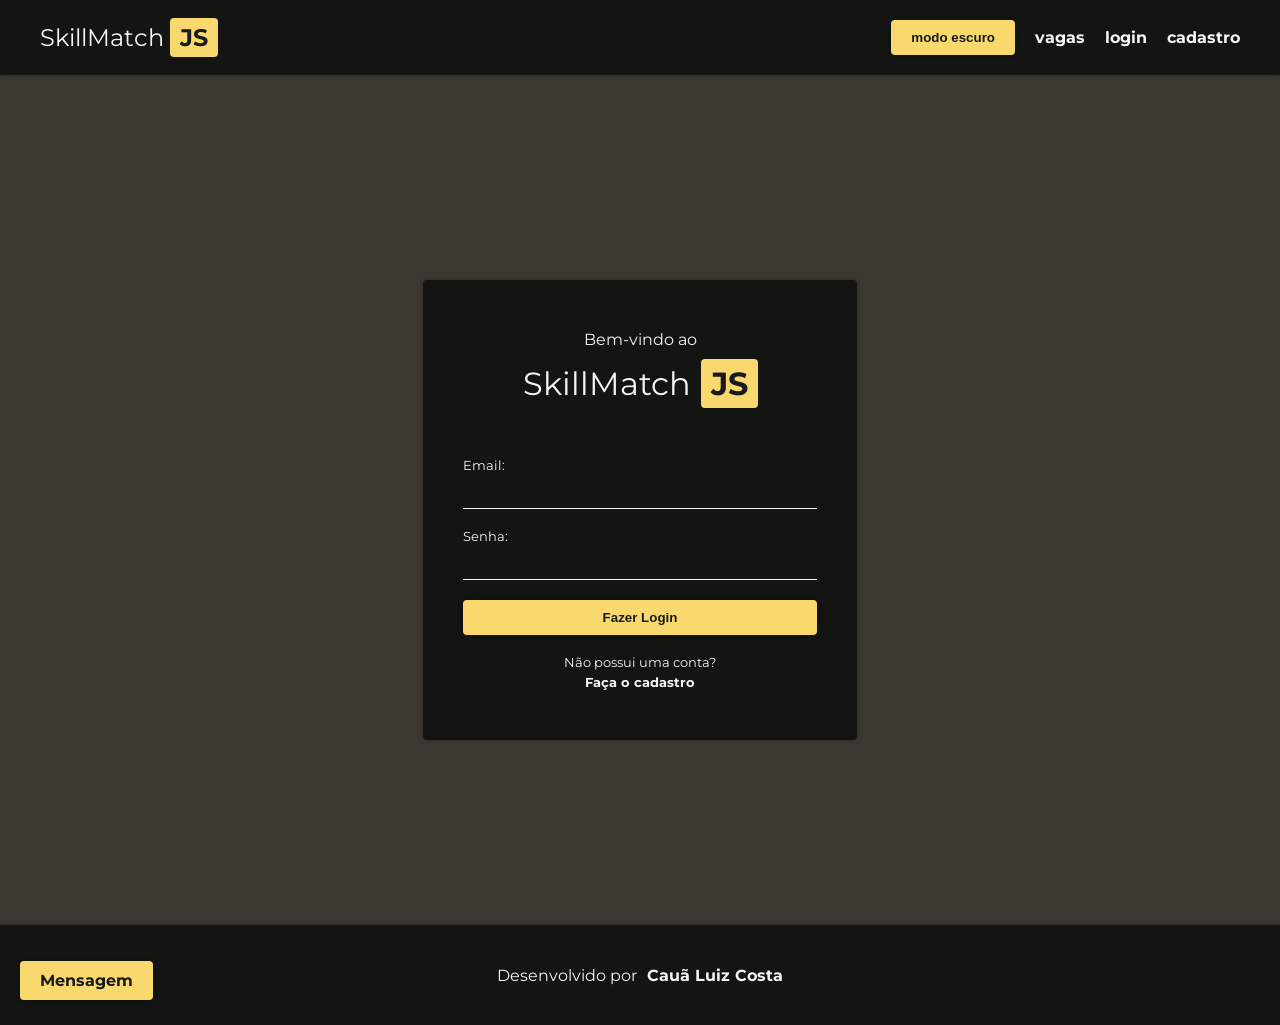
<file: index.html>
<!DOCTYPE html>
<html lang="en">
<head>
    <meta charset="UTF-8">
    <meta name="description" content="Uma página de redirecionamento para o login do SkillMatch JS">
    <meta name="viewport" content="width=device-width, initial-scale=1.0">
    <title>Redirecionando...</title>
    <link rel="stylesheet" href="./estilo/style.css">
    <script>
        window.location.href = "./ui/paginaLogin/paginaLogin.html"
    </script>
</head>
<body>
</body>
</html>
</file>
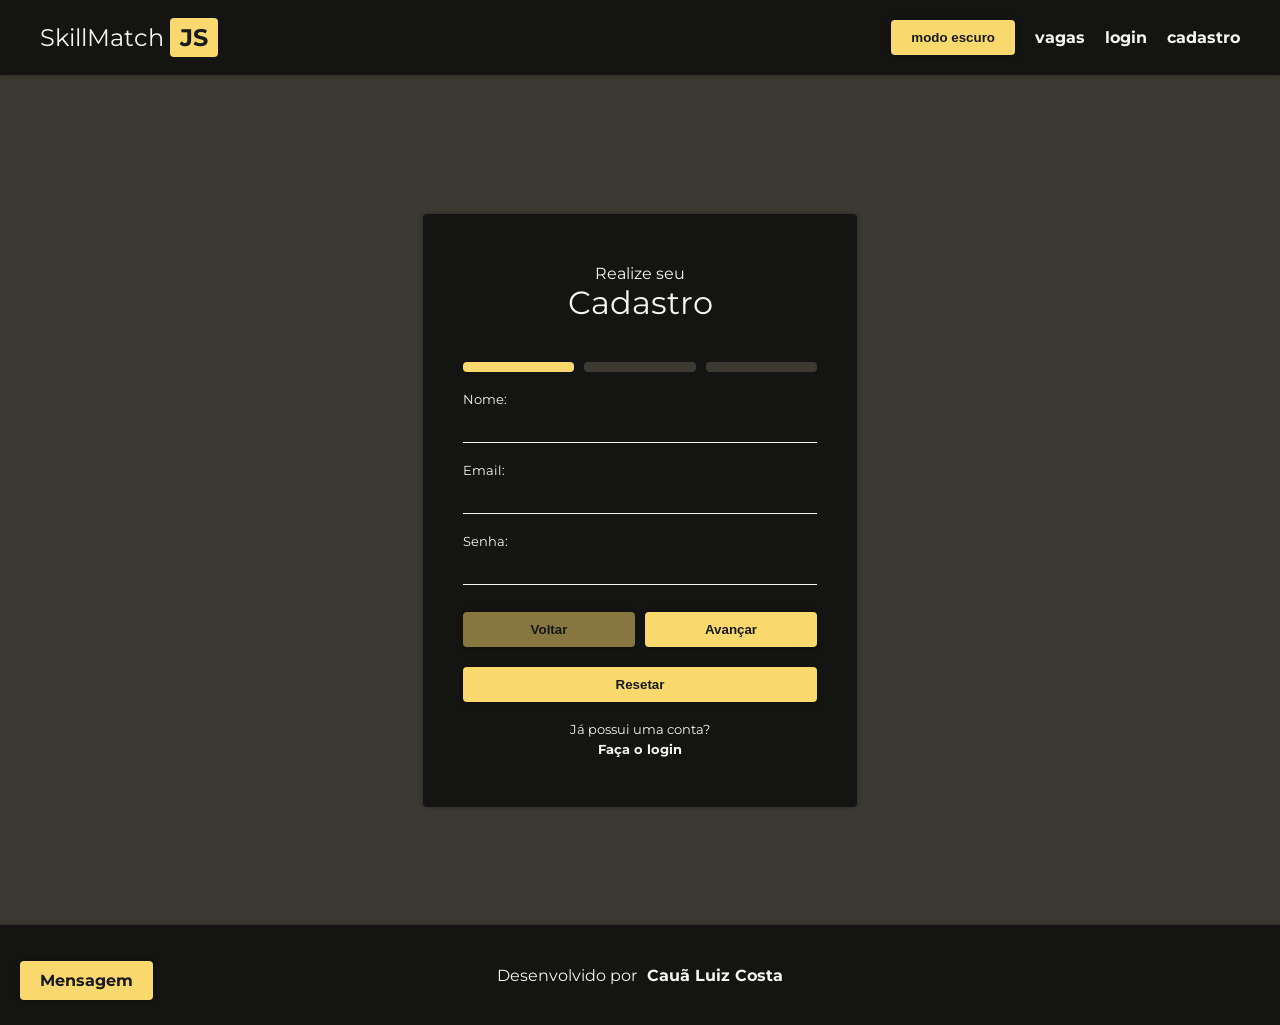
<file: paginas/paginaCadastro/paginaCadastro.html>
<!DOCTYPE html>
<html lang="pt-br">
<head>
    <meta charset="UTF-8">
    <meta name="description" content="Crie sua própria conta no SkillMatch para visualizar vagas, analisar sua compatibilidade e gerenciar seu perfil profissional..">
    <meta name="viewport" content="width=device-width, initial-scale=1.0">
    <title>SkillMatch <span>JS</span></title>
    <link rel="stylesheet" href="paginaCadastro.css">
    <link rel="stylesheet" href="./../../estilo/style.css">
    <link rel="shortcut icon" href="./../../img/icones/favicon.ico" type="image/x-icon">

</head>
<body>
    <header>
        <h1>SkillMatch <span>JS</span></h1>
        <nav id="nav-header">
            <button id="btn-trocar-modo" class="btn-destaque">Modo claro</button>
            <a href="./../paginaVagas/paginaVagas.html">vagas</a>
            <a href="./../paginaLogin/paginaLogin.html">login</a>
            <a href="./../paginaCadastro/paginaCadastro.html">cadastro</a>
            
        </nav>
    </header>
    <main>
        <form action="#" class="card" id="form">
            <div id="titulo-form">
                <p>Realize seu</p>
                <h2>Cadastro</h2>
            </div>
            <div id="barra-progresso-cadastro">
                <div class="etapa etapa-atual" id="etapa-1"></div>
                <div class="etapa" id="etapa-2"></div>
                <div class="etapa" id="etapa-3"></div>
            </div>
            <div id="etapas-cadastro">
                <section class="etapa-cadastro" id="dados-iniciais-cadastro">
                    <div class="campo-form">
                        <label for="nome">Nome:</label>
                        <input type="text" name="nome" id="nome">
                    </div>
                    <div class="campo-form">
                        <label for="email">Email:</label>
                        <input type="email" name="email" id="email">
                    </div>
                    <div class="campo-form">
                        <label for="senha">Senha:</label>
                        <input type="password" name="senha" id="senha">
                    </div>
                </section>
                <section class="etapa-cadastro" id="dados-profissionais">
                    <div class="campo-form">
                        <label for="area">Área:</label>
                        <select name="area" id="area">
                            <option value="nenhum"></option>
                            <option value="Front-end">Front-end</option>
                        </select>
                    </div>
                    <div class="campo-form">
                        <label for="experiencia">Experiência:</label>
                        <input type="number" min="0" name="experiencia" id="experiencia">
                    </div>
                </section>
                <section class="etapa-cadastro">
                    <p>Habilidades</p>
                    <section id="habilidades-cadastro">

                    </section>
                    
                </section>
            </div>
            <div id="btns-voltar-avancar">
                <button type="button" class="btn-destaque btn-inativo" id="btn-voltar">Voltar</button>
                <button type="button" class="btn-destaque" id="btn-avancar">Avançar</button>
            </div>
            <button style="display: none;" type="submit" class="btn-destaque" id="btn-cadastro">Fazer Cadastro</button>
            <button type="reset" class="btn-destaque" id="btn-resetar">Resetar</button>
            <div class="mensagem-fim-form">
                <p >Já possui uma conta?</p>
                <a href="./../paginaLogin/paginaLogin.html">Faça o login</a>
            </div>
        </form>
    </main>
    <footer>
        <p>Desenvolvido por</p>
        <a href="https://cauacosta18.github.io/Portfolio/" target="_blank">Cauã Luiz Costa</a>
    </footer>
    <div id="alerta" aria-live="polite">Mensagem</div>
    <script type="module" src="paginaCadastro.js"></script>
</body>
</html>
</file>
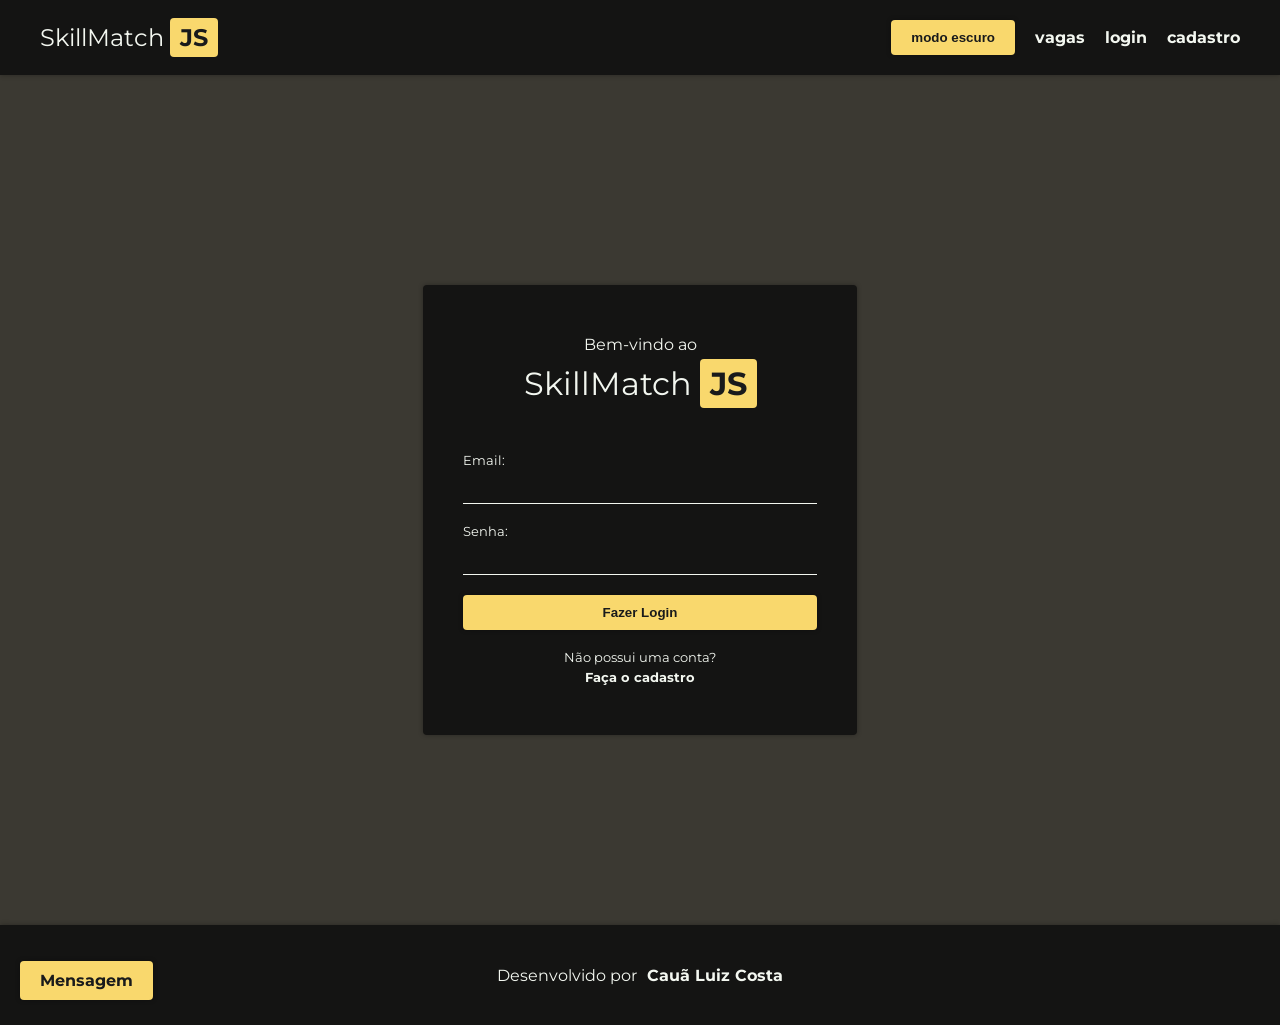
<file: paginas/paginaLogin/paginaLogin.html>
<!DOCTYPE html>
<html lang="pt-br">
<head>
    <meta charset="UTF-8">
    <meta name="description" content="Acesse sua conta no SkillMatch para visualizar vagas, analisar sua compatibilidade e gerenciar seu perfil profissional.">
    <meta name="viewport" content="width=device-width, initial-scale=1.0">
    <title>SkillMatch <span>JS</span></title>
    <link rel="stylesheet" href="paginaLogin.css">
    <link rel="stylesheet" href="./../../estilo/style.css">
    <link rel="shortcut icon" href="./../../img/icones/favicon.ico" type="image/x-icon">

</head>
<body>
    <header>
        <h1>SkillMatch <span>JS</span></h1>
        <nav id="nav-header">
            <button id="btn-trocar-modo" class="btn-destaque">Modo claro</button>
            <a href="./../paginaVagas/paginaVagas.html">vagas</a>
            <a href="./../paginaLogin/paginaLogin.html">login</a>
            <a href="./../paginaCadastro/paginaCadastro.html">cadastro</a>
            
        </nav>
    </header>
    <main>
        <form action="#" class="card" id="form">
            <div id="titulo-form">
                <p>Bem-vindo ao</p>
                <h2>SkillMatch <span>JS</span></h2>
            </div>
            <div class="campo-form">
                <label for="email">Email:</label>
                <input type="email" name="email" id="email">
            </div>
            <div class="campo-form">
                <label for="senha">Senha:</label>
                <input type="password" name="senha" id="senha">
            </div>
            <button type="submit" class="btn-destaque" id="btn-login">Fazer Login</button>
            <div class="mensagem-fim-form">
                <p >Não possui uma conta?</p>
                <a href="./../paginaCadastro/paginaCadastro.html">Faça o cadastro</a>
            </div>
        </form>
    </main>
    <footer>
        <p>Desenvolvido por</p>
        <a href="https://cauacosta18.github.io/Portfolio/" target="_blank">Cauã Luiz Costa</a>
    </footer>
    <div id="alerta" aria-live="polite">Mensagem</div>
    <script type="module" src="paginaLogin.js"></script>
</body>
</html>
</file>
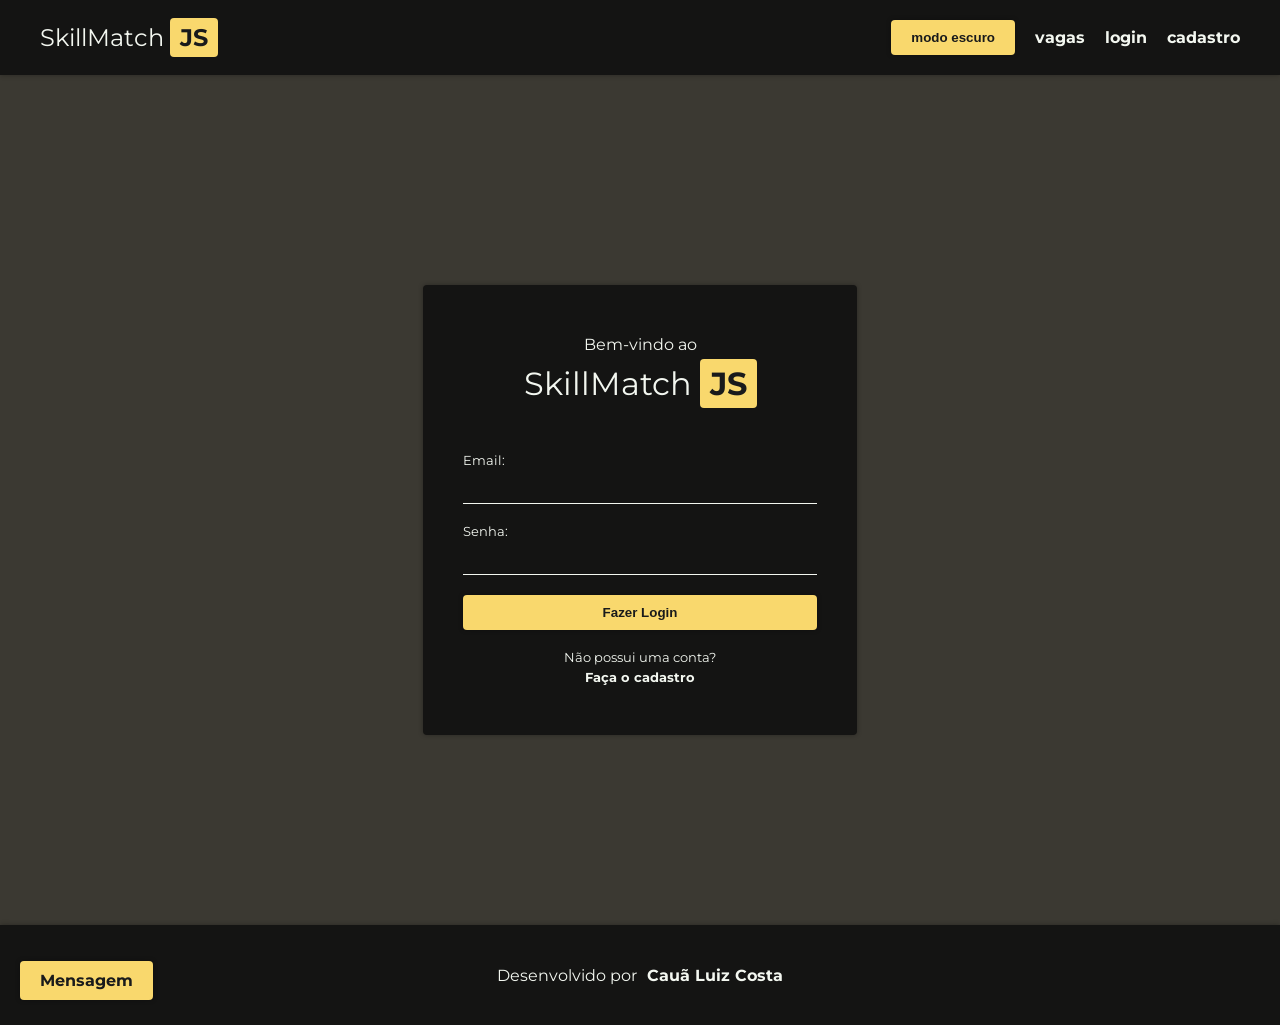
<file: paginas/paginaPerfil/paginaPerfil.html>
<!DOCTYPE html>
<html lang="pt-br">
<head>
    <meta charset="UTF-8">
    <meta name="description" content="Gerencie seu perfil profissional no SkillMatch, atualize suas habilidades e acompanhe sua compatibilidade com as vagas.">
    <meta name="viewport" content="width=device-width, initial-scale=1.0">
    <title>SkillMatch JS</title>
    <link rel="stylesheet" href="paginaPerfil.css">
    <link rel="stylesheet" href="./../../estilo/style.css">
    <link rel="shortcut icon" href="./../../img/icones/favicon.ico" type="image/x-icon">
</head>
<body>
    <header>
        <h1>SkillMatch <span>JS</span></h1>
        <nav id="nav-header">
            <button id="btn-trocar-modo" class="btn-destaque">Modo claro</button>
            <a href="./../paginaVagas/paginaVagas.html">vagas</a>
            <a href="./../paginaLogin/paginaLogin.html">login</a>
            <a href="./../paginaCadastro/paginaCadastro.html">cadastro</a>
            <a href="./../paginaPerfil/paginaPerfil.html">perfil</a>
        </nav>
    </header>
    <main>
        <section class="card" id="perfil">
            <div id="titulo-perfil">
                <h2 id="nome-usuario">Nome do Usuário</h2>
                <p id="email-usuario">email@email.com</p>
            </div>
            <div class="container-duplo">
                <div>
                    <h3>Area:</h3>
                    <p id="area-usuario">Area</p>
                </div>
                <div>
                    <h3>Experiência:</h3>
                    <p id="experiencia-usuario">Experiência</p>
                </div>
            </div>
            <div id="habilidades-perfil">
                <h3>Habilidades</h3>
                <section id="habilidades-usuario" class="conjunto conjunto-ativado">
                    <div>Habilidade</div>
                    <div>Habilidade</div>
                    <div>Habilidade</div>
                    <div>Habilidade</div>
                </section>
            </div>
            <button class="btn-destaque" id="btn-sair">Sair</button>
        </section>
    </main>
    <footer>
        <p>Desenvolvido por</p>
        <a href="https://cauacosta18.github.io/Portfolio/" target="_blank">Cauã Luiz Costa</a>
    </footer>
    <script type="module" src="paginaPerfil.js"></script>
</body>
</html>
</file>
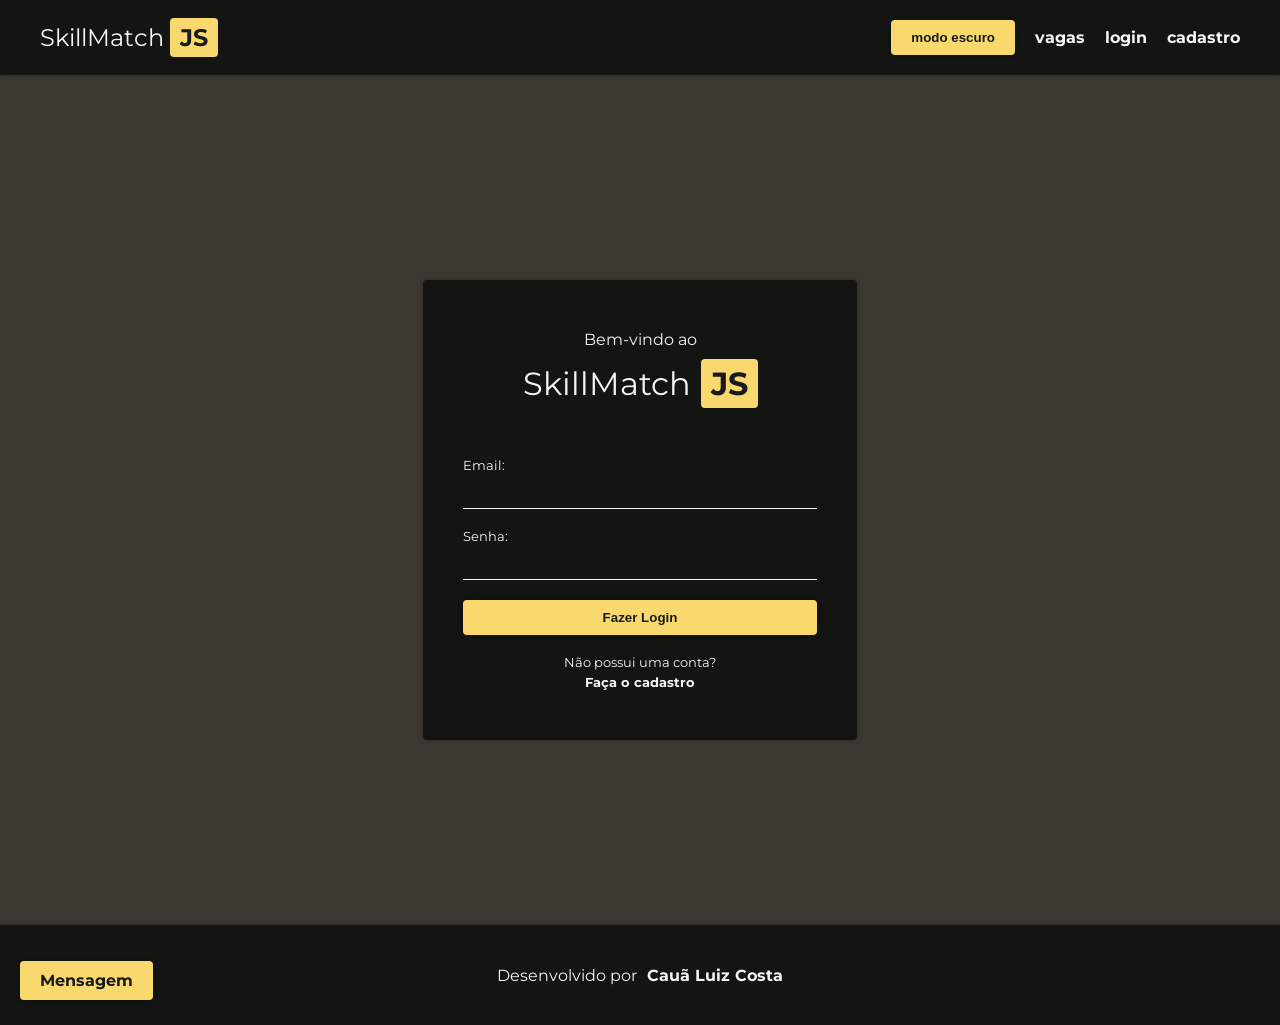
<file: ui/paginaLogin/paginaLogin.html>
<!DOCTYPE html>
<html lang="pt-br">
<head>
    <meta charset="UTF-8">
    <meta name="description" content="Acesse sua conta no SkillMatch para visualizar vagas, analisar sua compatibilidade e gerenciar seu perfil profissional.">
    <meta name="viewport" content="width=device-width, initial-scale=1.0">
    <title>SkillMatch JS</title>
    <link rel="stylesheet" href="paginaLogin.css">
    <link rel="stylesheet" href="./../../estilo/style.css">
    <link rel="shortcut icon" href="./../../img/icones/favicon.ico" type="image/x-icon">

</head>
<body>
    <header>
        <h1>SkillMatch <span>JS</span></h1>
        <nav id="nav-header">
            <button id="btn-trocar-modo" class="btn-destaque">Modo claro</button>
            <a href="./../paginaVagas/paginaVagas.html">vagas</a>
            <a href="#">login</a>
            <a href="./../paginaCadastro/paginaCadastro.html">cadastro</a>
            
        </nav>
    </header>
    <main>
        <form action="#" class="card" id="form">
            <div id="titulo-form">
                <p>Bem-vindo ao</p>
                <h2>SkillMatch <span>JS</span></h2>
            </div>
            <div class="campo-form">
                <label for="email">Email:</label>
                <input type="email" name="email" id="email">
            </div>
            <div class="campo-form">
                <label for="senha">Senha:</label>
                <input type="password" name="senha" id="senha">
            </div>
            <button type="submit" class="btn-destaque" id="btn-login">Fazer Login</button>
            <div class="mensagem-fim-form">
                <p >Não possui uma conta?</p>
                <a href="./../paginaCadastro/paginaCadastro.html">Faça o cadastro</a>
            </div>
        </form>
    </main>
    <footer>
        <p>Desenvolvido por</p>
        <a href="https://cauacosta18.github.io/Portfolio/" target="_blank">Cauã Luiz Costa</a>
    </footer>
    <div id="alerta" aria-live="polite">Mensagem</div>
    <script type="module" src="paginaLogin.js"></script>
</body>
</html>
</file>
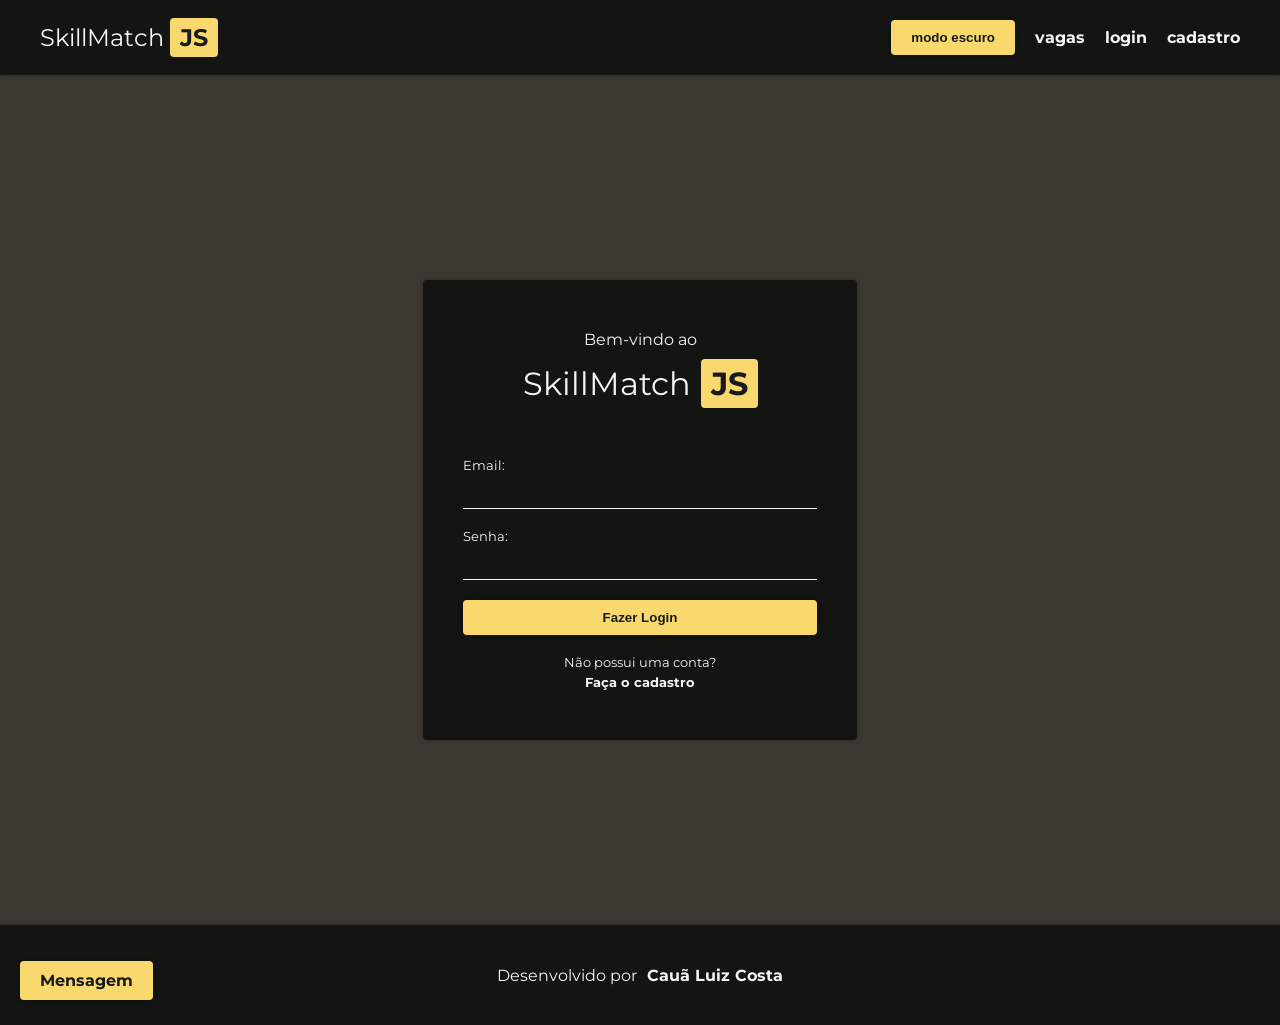
<file: ui/paginaPerfil/paginaPerfil.html>
<!DOCTYPE html>
<html lang="pt-br">
<head>
    <meta charset="UTF-8">
    <meta name="description" content="Gerencie seu perfil profissional no SkillMatch, atualize suas habilidades e acompanhe sua compatibilidade com as vagas.">
    <meta name="viewport" content="width=device-width, initial-scale=1.0">
    <title>SkillMatch JS</title>
    <link rel="stylesheet" href="paginaPerfil.css">
    <link rel="stylesheet" href="./../../estilo/style.css">
    <link rel="shortcut icon" href="./../../img/icones/favicon.ico" type="image/x-icon">
</head>
<body>
    <header>
        <h1>SkillMatch <span>JS</span></h1>
        <nav id="nav-header">
            <button id="btn-trocar-modo" class="btn-destaque">Modo claro</button>
            <a href="./../paginaVagas/paginaVagas.html">vagas</a>
            <a href="./../paginaLogin/paginaLogin.html">login</a>
            <a href="./../paginaCadastro/paginaCadastro.html">cadastro</a>
            <a href="#">perfil</a>
        </nav>
    </header>
    <main>
        <section class="card" id="perfil">
            <img id="foto-usuario" src="" alt="">
            <div id="titulo-perfil">
                <h2 id="nome-usuario">Nome do Usuário</h2>
                <p id="email-usuario">email@email.com</p>
            </div>
            <div class="container-duplo">
                <div>
                    <h3>Area:</h3>
                    <p id="area-usuario">Area</p>
                </div>
                <div>
                    <h3>Experiência:</h3>
                    <p id="experiencia-usuario">Experiência</p>
                </div>
            </div>
            <div id="habilidades-perfil">
                <h3>Habilidades</h3>
                <section id="habilidades-usuario" class="conjunto conjunto-ativado">
                    <div>Habilidade</div>
                    <div>Habilidade</div>
                    <div>Habilidade</div>
                    <div>Habilidade</div>
                </section>
            </div>
            <button class="btn-destaque" id="btn-sair">Sair</button>
        </section>
    </main>
    <footer>
        <p>Desenvolvido por</p>
        <a href="https://cauacosta18.github.io/Portfolio/" target="_blank">Cauã Luiz Costa</a>
    </footer>
    <script type="module" src="paginaPerfil.js"></script>
</body>
</html>
</file>
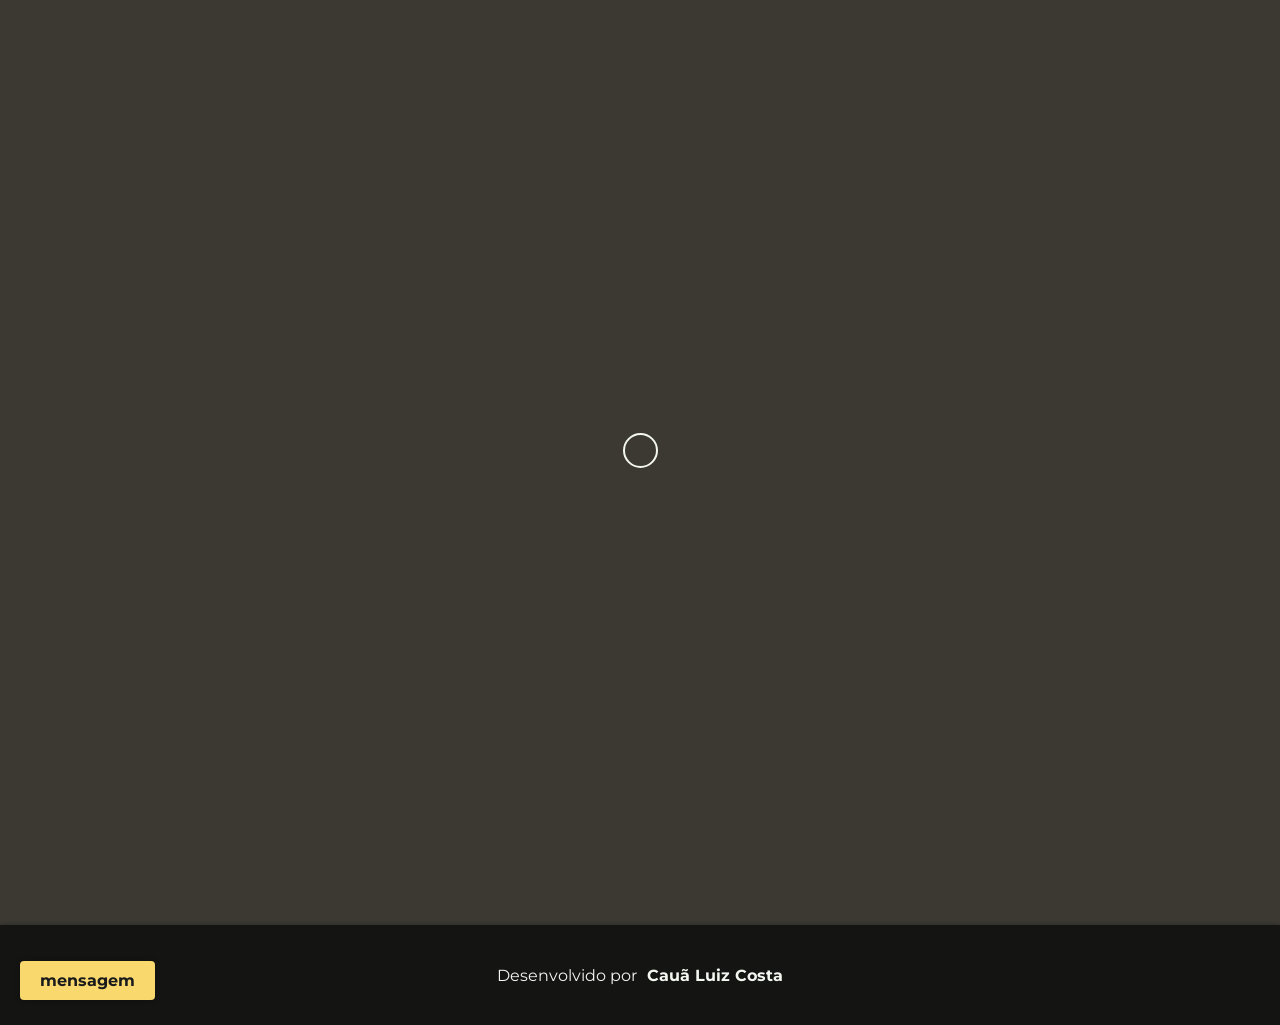
<file: ui/paginaVagas/paginaVagas.html>
<!DOCTYPE html>
<html lang="pt-br">
<head>
    <meta charset="UTF-8">
    <meta name="description" content="Encontre vagas de tecnologia no SkillMatch, aplique filtros e descubra sua compatibilidade com cada oportunidade.">
    <meta name="viewport" content="width=device-width, initial-scale=1.0">
    <title>SkillMatch JS</title>
    <link rel="stylesheet" href="paginaVagas.css">
    <link rel="stylesheet" href="./../../estilo/style.css">
    <link rel="shortcut icon" href="./../../img/icones/favicon.ico" type="image/x-icon">
</head>
<body>
    <header>
        <h1>SkillMatch <span>JS</span></h1>
        <nav id="nav-header">
            <button id="btn-trocar-modo" class="btn-destaque">Modo claro</button>
            <a href="#">vagas</a>
            <a href="./../paginaLogin/paginaLogin.html">login</a>
            <a href="./../paginaCadastro/paginaCadastro.html">cadastro</a>
        </nav>
    </header>
    <div id="carregando">
        <div id="circulo-carregando"></div>
    </div>
    
    <main id="pagina-vagas">
        <div id="principal">
            <form action="#" class="card" id="filtro-form" style="display: none;">
                <button aria-label="fechar-abrir-filtros" type="button" id="btn-fechar-filtros" class="btn-fechar btn-abrir"></button>
                <h2>Filtros</h2>
                <div id="filtros">
                    <div>
                        <div class="campo-filtro">
                            <label for="modalidade-filtro">Modalidade:</label>
                            <select name="modalidade-filtro" id="modalidade-filtro">
                                <option value="nenhum"></option>
                            </select>
                        </div>
                        <div class="campo-filtro">
                            <label for="nivel-filtro">Nível:</label>
                            <select name="nivel-filtro" id="nivel-filtro">
                                <option value="nenhum"></option>
                            </select>
                        </div>
                        <div class="campo-filtro">
                            <label for="faixa-filtro">Faixa salárial:</label>
                            <select name="faixa-filtro" id="faixa-filtro">
                                <option value="nenhum"></option>
                                <option value="[0, 2000]">Até R$ 2.000</option>
                                <option value="[2001, 3000]">R$ 2.001–3.000</option>
                                <option value="[3001, 4000]">R$ 3.001–4.000</option>
                                <option value="[4001, 5000]">R$ 4.001–5.000</option>
                                <option value="[5001, 0]">Acima de R$ 5.000</option>
                            </select>
                        </div>
                    
                        <div class="campo-filtro">
                            <label for="cargo-filtro">Cargo:</label>
                            <input type="text" name="cargo-filtro" id="cargo-filtro">
                        </div>
                        <div class="campo-filtro">
                            <label for="empresa-filtro">Empresa:</label>
                            <input type="text" name="empresa-filtro" id="empresa-filtro">
                        </div>
                    </div>
                    <p>Tecnologias</p>
                    <div class="campo-filtro" id="tecnologias-filtro">
                    
                    </div>
                    <hr>
                    
                    <div id="btns-filtros">
                        <button type="submit" id="btn-aplicar-filtros" class="btn-destaque">Aplicar</button>
                        <button type="reset" id="btn-resetar-filtros" class="btn-destaque">Resetar</button>
                    </div>
                </div>
            </form>
            <section id="sugestoes" style="display: none;">
                <div class="card" id="vaga-destaque">
                    <h2 id="teste">Primeira vaga mais compatível</h2>
                    <div>
                        <div>
                            <p id="nome-empresa-vaga-destaque" class="descricao">Nome da empresa</p>
                            <p id="cargo-vaga-destaque">Nome do cargo</p>
                            <p class="descricao">Requisitos:</p>
                            <section id="requisitos-vaga-destaque" class="conjunto conjunto-ativado">
                                
                            </section>
                        </div>
                        <div>
                            <div class="container-duplo">
                                <div>
                                    <p>Modalidade:</p>
                                    <p id="modalidade-vaga-destaque">Modalidade</p>
                                </div>
                                <div>
                                    <p>Nível da vaga:</p>
                                    <p id="nivel-vaga-destaque">Nível da vaga</p>
                                </div>
                            </div>
                            <p class="descricao">Requisitos faltantes:</p>
                            <section id="requisitos-faltantes-vaga-destaque" class="conjunto conjunto-desativado">
                                
                            </section>
                        </div>
                    </div>
                    <div>
                        <p class="descricao">Salário:</p>
                        <p id="salario-vaga-destaque">Salário</p>
                    </div>
                </div>
                <div class="card" id="recomendacoes">
                    <h2>Recomendações de estudo</h2>
                    <section id="recomendacoes-estudo" class="conjunto conjunto-ativado">
                        <div>Requisito</div>
                        <div>Requisito</div>
                        <div>Requisito</div>
                        <div>Requisito</div>
                    </section>
                </div>
            </section>
            <hr>
            <section id="vagas">
                
            </section>
            <div id="buscas-ate-momento" class="card">
                <p>Buscas até o momento: </p>
                <p id="buscas"></p>
            </div>
            <div id="btns-avancar-voltar" class="card">
                <button aria-label="Voltar página" id="btn-voltar-vagas" class="btn-inativo"></button>
                <div id="mascara-slider-paginas">
                    <p id="paginas-disponiveis"></p>
                </div>
                <button aria-label="Avançar página" id="btn-avancar-vagas"></button>
            </div>
        </div>
        <aside id="analise" class="card">
            <button aria-label="Fechar análise" id="btn-fechar-analise" class="btn-fechar"></button>
            <div>
                <h2>Análise</h2>
                <div>
                    <p class="descricao">Classificação:</p>
                    <p id="classificacao-analise">Classificação</p>
                </div>
                <div>
                    <p class="descricao">Compatibilidade:</p>
                    <p id="compatibilidade-analise">Compatibilidade</p>
                </div>
                <div class="container-duplo">
                    <div>
                        <p>Nome da Empresa:</p>
                        <p id="nome-empresa-analise">Nome da Empresa</p>
                    </div>
                    <div>
                        <p>Nível da vaga:</p>
                        <p id="nivel-vaga-analise">Nível da vaga</p>
                    </div>
                </div>
                <div>
                    <p class="descricao">Habilidades encontradas:</p>
                    <section class="conjunto conjunto-ativado" id="habilidades-encontradas-analise">
                        <div>Habilidade</div>
                        <div>Habilidade</div>
                        <div>Habilidade</div>
                        <div>Habilidade</div>
                    </section>
                </div>
                <div>
                    <p class="descricao">Habilidades faltantes:</p>
                    <section class="conjunto conjunto-desativado" id="habilidades-faltantes-analise">
                        <div>Habilidade</div>
                        <div>Habilidade</div>
                        <div>Habilidade</div>
                        <div>Habilidade</div>
                    </section>
                </div>
            </div>
        </aside>
    </main>
    <footer>
        <p>Desenvolvido por</p>
        <a aria-label="Ir para site pessoal do desenvolvedor" href="https://cauacosta18.github.io/Portfolio/" target="_blank">Cauã Luiz Costa</a>
    </footer>
    <div id="alerta" aria-live="polite">mensagem</div>
    <script type="module" src="paginaVagas.js"></script>
</body>
</html>
</file>
<file: estilo/style.css>
@import url('https://fonts.googleapis.com/css2?family=Montserrat:ital,wght@0,100..900;1,100..900&display=swap');

/* ==========================
   Base e reset global
   ========================== */
:root {
    --fundo-secundario: #141413;
    --fundo-principal: #3b3932;
    --cor-destaque: #F9D86D;
    --cor-fonte: #F3F7F0;
    --cor-clara-permanente: #F3F7F0;
    --cor-escura-permanente: #191A1B;
    --border-radius: 4px;
    --shadow: 0 0 5px #00000050;
    --brilho-destaque: 0 0 5px #F9D86D75;
    --overflow-html: "visible";
}

* {
    box-sizing: border-box;
    scroll-behavior: smooth;
    margin: 0;
    padding: 0;
    color: var(--cor-fonte);
    transition: 200ms;
    
    -webkit-tap-highlight-color: var(--brilho-destaque);

}

::selection {
    background: var(--cor-destaque);
    color: var(--fundo-secundario);
}

::-moz-selection {
    background: var(--cor-destaque);
    color: var(--cor-fonte);
}

html::-webkit-scrollbar {
    display: none;
}

html {
    height: fit-content;
    overflow: var(--overflow-html);
    
}

hr {
    width: 100%;
    border: 0.5px solid var(--cor-fonte);
}

body {
    margin: 0;
    padding: 0;
    font-family: 'Montserrat', Arial, Helvetica, sans-serif;
    color: var(--cor-fonte);
    background-color: var(--fundo-principal);
    display: flex;
    flex-direction: column;
    gap: 20px;
    justify-content: center;
    align-items: center;
    overflow-x: hidden;
    height: fit-content;
    min-height: 100vh;
    
}

a {
    text-decoration: none;
    color: inherit;
    font-weight: bold;
}

h1, h2, h3, h4 {
    font-weight: normal;
    font-size: 1em;
}

/* ==========================
   Estrutura principal da página
   ========================== */
header {
    display: flex;
    position: sticky;
    width: 100%;
    height: fit-content;
    background-color: var(--fundo-secundario);
    justify-content: space-between;
    align-items: center;
    padding: 20px 40px;
    top: 0;
    z-index: 2000;
    box-shadow: var(--shadow);
}

header h1 {
    font-size: 1.5em;
}

header h1 span {
    background-color: var(--cor-destaque);
    padding: 5px 10px;
    border-radius: var(--border-radius);
    font-weight: bold;
    color: var(--cor-escura-permanente);
}

header nav {
    display: flex;
    gap: 20px;
    align-items: center;
}

header nav .btn-destaque {
    margin: 0;
}

footer {
    bottom: 0;
    display: flex;
    width: 100%;
    height: 100px;
    background-color: var(--fundo-secundario);
    justify-content: center;
    align-items: center;
    padding: 20px 40px;
    gap: 10px;
    box-shadow: var(--shadow);
}

main {
    width: 100%;
    display: flex;
    justify-content: center;
    align-items: center;
    flex-direction: column;
    padding: 0 20px;
    min-height: 90vh;
}

/* ==========================
   Formulários e componentes visuais
   ========================== */
input, select {
    background-color: transparent;
    border: none;
    border-bottom: 1px solid var(--cor-fonte);
    padding: 5px 5px;
}

select {
    cursor: pointer;
}

input:focus, select:hover, select:focus {
    transform: translateY(-2px);
    outline: 1px solid var(--cor-fonte);
}



option {
    color: var(--cor-fonte);
    background-color: var(--fundo-secundario);
}

input[type="checkbox"] {
    display: none;
}

input[type="checkbox"] ~ label {
    background-color: var(--fundo-principal);
    display: flex;
    justify-content: center;
    align-items: center;
    flex: 1;
    color: var(--cor-fonte);
    box-shadow: var(--shadow);
    cursor: pointer;
    height: 100%;
    width: 100%;
    padding: 10px;
    border-radius: var(--border-radius);
    min-width: 100px;
}

input[type="checkbox"]:checked ~ label {
    background-color: var(--cor-destaque);
    flex: 1;
    color: var(--cor-escura-permanente);
    box-shadow: var(--shadow);
}

input[type="checkbox"] ~ label:hover {
    transform: translateY(-2px);
}

input[type="checkbox"] ~ label:active {
    transform: scale(0.95);
}

.card {
    background-color: var(--fundo-secundario);
    padding: 20px 40px;
    border-radius: var(--border-radius);
    display: flex;
    flex-direction: column;
    align-items: center;
    box-shadow: var(--shadow);
}

.btn-destaque {
    width: 100%;
    padding: 10px 20px;
    background-color: var(--cor-destaque);
    box-shadow: var(--shadow);
    border: none;
    border-radius: var(--border-radius);
    color: var(--cor-escura-permanente);
    cursor: pointer;
    font-weight: 900;
}

.btn-destaque:hover, #alerta:hover, a:hover {
    transform: translateY(-2px);
}

.btn-destaque:active, a:active {
    transform: scale(0.95);
}

#alerta {
    position: fixed;
    left: 20px;
    background-color: var(--cor-destaque);
    padding: 10px 20px;
    border-radius: var(--border-radius);
    color: var(--cor-escura-permanente);
    cursor: default;
    bottom: -100px;
    transition: 200ms;
    max-width: 40vw;
    box-shadow: var(--shadow);
    z-index: 9999;
    font-weight: 700;
}

.conjunto {
    
    display: flex;
    flex-wrap: wrap;
    
    gap: 10px;
}

.conjunto-ativado > * {
    background-color: var(--cor-destaque);
    flex: 1;
    color: var(--cor-escura-permanente);
    box-shadow: var(--shadow);
}

.conjunto-desativado > * {
    background-color: var(--fundo-principal);
    flex: 1;
    color: var(--cor-fonte);
    box-shadow: var(--shadow);
}

.conjunto > * {
    border-radius: var(--border-radius);
    padding: 5px 10px;
    display: flex;
    justify-content: center;
    align-items: center;
    text-align: center;
}

.container-duplo {
    display: flex;
    flex-wrap: wrap;
    gap: 10px;
}

.container-duplo > * {
    flex: 1;
    min-width: 150px;
    gap: 5px;
    display: flex;
    flex-direction: column;
}

.container-duplo > * > :first-child {
    font-size: 0.8em;
}

.container-duplo > * > :last-child {
    font-size: 2em;
}

.descricao {
    font-size: 0.8em;
}

/* ==========================
   Estados e feedback visual
   ========================== */
#carregando {
    display: flex;
    height: 80vh;
    justify-content: center;
    align-items: center;
    width: 100%;
    background-color: red;
    position: fixed;
    inset: 0;
    z-index: 3000;
    display: flex;
    background: var(--fundo-principal);
    height: 100%;

}

#circulo-carregando {
    border: 2px solid var(--cor-fonte);
    width: 35px;
    height: 35px;
    border-radius: 100%;
    transition: 1s;
}

.btn-fechar {
    display: flex;
    align-self: flex-end;
    justify-self: flex-end;
    background-color: transparent;
    width: 20px ;
    height: 20px;
    position: absolute;
    justify-content: center;
    align-items: center;
    border: none;
    cursor: pointer;
    top: 20px;
    z-index: 1000;
    margin-right: 5px;
}

.btn-fechar:hover {
    transform: translateY(-2px);
}

.btn-fechar:active {
    transform: scale(0.95);
}

.btn-fechar::after {
    background: var(--cor-fonte);
    background-size: 10px;
    width: 20px;
    height: 2px;
    content: "";
    transform: rotate(45deg);
    position: absolute;
}

.btn-fechar::before {
    background: var(--cor-fonte);
    background-size: 10px;
    width: 20px;
    height: 2px;
    content: "";
    transform: rotate(135deg);
    position: absolute;
}

.btn-abrir::before,
.btn-abrir::after {
    content: "";
    position: absolute;
    width: 12px;
    height: 2px;
    background: var(--cor-fonte);
}

.btn-abrir::before {
    transform: translateX(-4px) rotate(45deg);
}

.btn-abrir::after {
    transform: translateX(4px) rotate(-45deg);
}

.btn-inativo {
    opacity: 50%;
    pointer-events: none;
}

/* ==========================
   Responsividade
   ========================== */

@media (max-width: 768px) {

    header, footer {
        flex-direction: column;
        gap: 20px;
    }

    header nav {
        align-items: center;
        flex-wrap: wrap;
        justify-content: center;
    }

    #alerta {
        max-width: 80vw;
        left: auto;
    }
    
}
</file>
<file: paginas/paginaCadastro/paginaCadastro.css>
/* ==========================
   Layout do formulário de cadastro
   ========================== */
#titulo-form {
    display: flex;
    flex-direction: column;
    align-items: center;
    justify-content: center;
    margin-bottom: 20px;
}

#titulo-form h2 {
    font-size: 2em;
}

.campo-form {
    display: flex;
    flex-direction: column;
    gap: 10px;
}

.campo-form label {
    font-size: 0.8em;
}

#form {
    display: flex;
    flex-direction: column;
    gap: 20px;
    width: 35%;
    padding: 50px 40px;
    margin-top: 20px;
    overflow: hidden;  
    
}

#form > * {
    width: 100%;
}

#etapas-cadastro {
    display: flex;
    gap: 80px;
    height: 200px;
}

.etapa-cadastro {
    display: flex;
    flex-direction: column;
    gap: 20px;
    min-width: 100%;
    
}

#habilidades-cadastro {
    display: flex;
    flex-wrap: wrap;
    gap: 10px;
    overflow-y: scroll;
    max-height: 200px;
}

#habilidades-cadastro::-webkit-scrollbar {
    width: 8px;
}

#habilidades-cadastro::-webkit-scrollbar-track {
    background: transparent;
}

#habilidades-cadastro::-webkit-scrollbar-thumb {
    background: var(--cor-destaque);
    border-left: 5px solid var(--fundo-secundario);
}

#habilidades-cadastro::-webkit-scrollbar-thumb:hover {
    background: var(--brilho-destaque);
}

#habilidades-cadastro > * {
    flex: 1;
    text-align: center;
}

/* ==========================
   Etapas e progresso do cadastro
   ========================== */
#btns-voltar-avancar {
    display: flex;
    gap: 10px;
}

#barra-progresso-cadastro {
    display: flex;
    gap: 10px;
}

.etapa {
    background-color: var(--fundo-principal);
    flex: 1;
    height: 10px;
    border-radius: var(--border-radius);
}

.etapa-atual {
    background-color: var(--cor-destaque);
}

.mensagem-fim-form {
    text-align: center;
    flex-direction: column;
    font-size: 0.8em;
    display: flex;
    gap: 5px;
    justify-content: center;
    align-items: center;
    
}

.mensagem-fim-form * {
    display: flex;
}

.mensagem-fim-form a:hover {
    transform: translateY(-2px);
}

.mensagem-fim-form a:active {
    transform: scale(0.95);
}

/* ==========================
   Responsividade
   ========================== */
@media (max-width: 768px) {
    #form {
        width: 70%;
        margin: 0;
    }
}

@media (max-width: 425px) {
    #form {
        width: 100%;
        margin: 0;
    }
}
</file>
<file: paginas/paginaLogin/paginaLogin.css>
/* ==========================
   Layout do formulário de login
   ========================== */
#titulo-form {
    display: flex;
    flex-direction: column;
    align-items: center;
    justify-content: center;
    margin-bottom: 20px;
}

#titulo-form h2 {
    font-size: 2em;
    margin: 10px;
}

#titulo-form h2 span {
    background-color: var(--cor-destaque);
    padding: 5px 10px;
    border-radius: var(--border-radius);
    font-weight: bold;
    color: var(--cor-escura-permanente);
}

.campo-form {
    display: flex;
    flex-direction: column;
    gap: 10px;
}

.campo-form label {
    font-size: 0.8em;
}

#form {
    display: flex;
    flex-direction: column;
    gap: 20px;
    width: 35%;
    padding: 50px 40px;
    margin-top: 20px;    
}

#form > * {
    width: 100%;
}

.mensagem-fim-form {
    text-align: center;
    flex-direction: column;
    font-size: 0.8em;
    display: flex;
    gap: 5px;
    justify-content: center;
    align-items: center;
    
}

.mensagem-fim-form * {
    display: flex;
}

.mensagem-fim-form a:hover {
    transform: translateY(-2px);
}

.mensagem-fim-form a:active {
    transform: scale(0.95);
}

/* ==========================
   Responsividade
   ========================== */
@media (max-width: 768px) {
    #form {
        width: 70%;
        margin: 0;
    }
}

@media (max-width: 425px) {
    #form {
        width: 100%;
        margin: 0;
    }
}
</file>
<file: paginas/paginaPerfil/paginaPerfil.css>
#perfil {
    width: 35%;
    display: flex;
    flex-direction: column;
    gap: 20px;
    padding: 50px 40px;
}

#perfil > * {
    width: 100%;
}

#habilidades-perfil {
    display: flex;
    flex-direction: column;
    gap: 10px;

}

#habilidades-perfil > :first-child {
    font-size: 0.8em;
}

#titulo-perfil {
    display: flex;
    flex-direction: column;
    gap: 5px;
}

#titulo-perfil h2 {
    font-size: 2em;
}

#titulo-perfil p {
    font-size: 0.8em;
}


/* ==========================
   Responsividade
   ========================== */
@media (max-width: 768px) {
    #perfil {
        width: 70%;
        margin: 0;
    }
}

@media (max-width: 425px) {
    #pagina-vagas {
        display: flex;
        flex-direction: row;
    }
    #perfil {
        width: 100%;
        margin: 0;
    }
}
</file>
<file: ui/paginaLogin/paginaLogin.css>
/* ==========================
   Layout do formulário de login
   ========================== */
#titulo-form {
    display: flex;
    flex-direction: column;
    align-items: center;
    justify-content: center;
    margin-bottom: 20px;
}

#titulo-form h2 {
    font-size: 2em;
    margin: 10px;
    display: flex;
    justify-content: center;
    align-items: center;
    flex-wrap: wrap;
    gap: 10px;
}

#titulo-form h2 span {
    background-color: var(--cor-destaque);
    padding: 5px 10px;
    border-radius: var(--border-radius);
    font-weight: bold;
    color: var(--cor-escura-permanente);
}

.campo-form {
    display: flex;
    flex-direction: column;
    gap: 10px;
}

.campo-form label {
    font-size: 0.8em;
}

#form {
    display: flex;
    flex-direction: column;
    gap: 20px;
    width: 35%;
    padding: 50px 40px;
    margin-top: 20px;    
}

#form > * {
    width: 100%;
}

.mensagem-fim-form {
    text-align: center;
    flex-direction: column;
    font-size: 0.8em;
    display: flex;
    gap: 5px;
    justify-content: center;
    align-items: center;
    
}

.mensagem-fim-form * {
    display: flex;
}

.mensagem-fim-form a:hover {
    transform: translateY(-2px);
}

.mensagem-fim-form a:active {
    transform: scale(0.95);
}

/* ==========================
   Responsividade
   ========================== */
@media (max-width: 768px) {
    #form {
        width: 70%;
        margin: 0;
    }
}

@media (max-width: 425px) {
    #form {
        width: 100%;
        margin: 0;
    }
}
</file>
<file: ui/paginaPerfil/paginaPerfil.css>
#perfil {
    width: 35%;
    display: flex;
    flex-direction: column;
    gap: 20px;
    padding: 50px 40px;
}

#foto-usuario {
    max-width: 100px;
    height: 100px;
    border-radius: 50%;
    object-fit: cover;
    align-self: center;
}

#perfil > * {
    width: 100%;
}

#habilidades-perfil {
    display: flex;
    flex-direction: column;
    gap: 10px;

}

#habilidades-perfil > :first-child {
    font-size: 0.8em;
}

#titulo-perfil {
    display: flex;
    flex-direction: column;
    gap: 5px;
}

#titulo-perfil h2 {
    font-size: 2em;
}

#titulo-perfil p {
    font-size: 0.8em;
}


/* ==========================
   Responsividade
   ========================== */
@media (max-width: 768px) {
    #perfil {
        width: 70%;
        margin: 0;
    }
}

@media (max-width: 425px) {
    #pagina-vagas {
        display: flex;
        flex-direction: row;
    }
    #perfil {
        width: 100%;
        margin: 0;
    }
}
</file>
<file: ui/paginaVagas/paginaVagas.css>
/* ==========================
   Layout da página de vagas
   ========================== */
#sugestoes {
    display: flex;
    flex-direction: row;
    flex-wrap: wrap;
    width: 100%;
    gap: 20px;
}

#sugestoes > * {
    min-width: 15em;
    flex: 1;
}

#pagina-vagas {
    display: flex;
    width: fit-content;
    align-self: flex-start;
    align-items: flex-start;
    position: relative;
    
    gap: 20px;
    width: 100%;
    justify-content: flex-start;
    
}

#principal {
    width: 100%;
    display: flex;
    flex-direction: column;
    gap: 20px;
}

#analise {
    position: absolute;
    right: -1000px;
    top: 0px;
    height: 100%;
    justify-content: flex-start;
    width: calc((100vw /3) - 20px);
}

#vaga-destaque * {
    max-width: 100%;

}


#vaga-destaque {
    width: fit-content;
    display: flex;
    flex-direction: column;
    gap: 20px;
    cursor: pointer;
    align-items: flex-start;
}

#vaga-destaque > h2 {
    font-size: 2em;
    
}

#cargo-vaga-destaque {
    word-wrap: break-word;
    word-break: break-all;
}

#vaga-destaque > div {
    gap: 20px;
    display: flex;
    flex-direction: row;
    flex-wrap: wrap;

}

#vaga-destaque > div > div {
    display: flex;
    flex-direction: column;
    gap: 10px;
    flex: 1;
    min-width: 10em;
}

#vaga-destaque > :last-child {
    display: flex;
    flex-direction: column;
    align-items: flex-start;
    gap: 10px;
}

#nome-empresa-vaga-destaque {
    font-size: 0.8em;
}

#cargo-vaga-destaque, #salario-vaga-destaque {
    font-size: 2em;
}

#recomendacoes {
    display: flex;
    flex-direction: column;
    justify-content: center;
    align-items: flex-start;
    gap: 20px;
    width: fit-content;
}

#recomendacoes h2 {
    font-size: 2em;
    word-wrap: break-word;
    word-break: break-all;
}

/* ==========================
   Cards e análise de compatibilidade
   ========================== */
#vagas {
    display: flex;
    flex-direction: row;
    flex-wrap: wrap;
    
    gap: 20px;
    width: 100%;
} 

.vaga {
    display: flex;
    min-width: 20em;
    flex-direction: column;
    gap: 20px;
    align-items: flex-start;
    justify-content: space-between;
    cursor: pointer;
    flex: 1;
}

.vaga-ativa {
    border: 2px solid var(--cor-destaque);
    box-shadow: var(--brilho-destaque);
}

.vaga:hover, #vaga-destaque:hover {
    transform: translateY(-5px);
}


.vaga:active, #vaga-destaque:active {
    transform: scale(0.95);
}

.vaga * {
    width: 100%;
}

.vaga > div {
    display: flex;
    flex-direction: column;
    align-items: flex-start;
    gap: 10px;
}

.vaga h3{
    font-size: 2em;
}

#analise > div{
    display: flex;
    flex-direction: column;
    gap: 20px;
    max-height: 75vh;
    overflow-y: scroll;
    overflow-x: visible;
    position: sticky;
    top: 90px;
}

#analise > div::-webkit-scrollbar {
    width: 8px;
}

#analise > div::-webkit-scrollbar-track {
    background: transparent;
}

#analise > div::-webkit-scrollbar-thumb {
    background: var(--cor-destaque);
    border-left: 5px solid var(--fundo-secundario);
}

#analise > div::-webkit-scrollbar-thumb:hover {
    background: var(--brilho-destaque);
}

#analise *:not(.btn-fechar) {
    width: 100%;
}

#analise > div > div:not(.container-duplo){
    display: flex;
    gap: 10px;
    flex-direction: column;
}

#analise h2 {
    font-size: 2em;
}

#classificacao-analise, #compatibilidade-analise {
    font-size: 2em;
}


#btns-avancar-voltar {
    display: flex;
    width: fit-content;
    padding: 10px;
    justify-content: space-between;
    height: fit-content;
    align-items: center;
    flex-direction: row;
    justify-self: center;
    align-self: center;
    gap: 10px;
}

#btns-avancar-voltar button {
    height: 30px;
    width: 30px;
    padding: 0;
    display: flex;
    background-color: var(--cor-destaque);
    border: none;
    border-radius: var(--border-radius);
    cursor: pointer;
    justify-content: center;
    align-items: center;
    gap: -50px;
}

#btns-avancar-voltar button:hover {
    transform: translateY(-2px);
}

#btns-avancar-voltar button:active {
    transform: scale(0.95);
}

#btns-avancar-voltar button::after {
    content: "";
    position: absolute;

    width: 0;
    height: 0;

    border-top: 10px solid transparent;
    border-bottom: 10px solid transparent;
    border-left: 12px solid var(--cor-escura-permanente);

}

#btn-voltar-vagas::after {
    transform: rotate(180deg);
}

#mascara-slider-paginas {
    display: flex;
    overflow: hidden;
    width: 120px;
}

#btns-avancar-voltar p {
    display: flex;
    gap: 20px;
    padding-left: 10px;
    transform: translateX(40px);
    
    
}

#btns-avancar-voltar p span {
    display: flex;
    width: 20px;
    justify-content: center;
    align-items: center;

}

#pagina-atual {
    font-size: 1.5em;
    font-weight: bold;
}

#buscas-ate-momento {
    display: flex;
    flex-direction: row;
    gap: 10px;
    font-size: 0.8em;
    align-self: center;
}

/* ==========================
   Filtros e paginação
   ========================== */
#filtro-form {
    display: flex;
    position: relative;
    overflow: hidden;
  
    align-items: flex-start;
}

#filtro-form > div {
    display: flex;
    flex-direction: column;
    align-items: flex-start;
    gap: 20px;
    position: relative;
    max-height: 15px;
    overflow-y: scroll;
    opacity: 0;
    width: 100%;
    overflow-x: hidden;
    padding: 1px;
    
}

#btns-filtros {
    display: flex;
    flex-direction: row;
    flex-wrap: wrap;
    width: 100%;
    gap: 20px;
}

#btns-filtros > button {
    flex: 1;
    min-width: 200px;
}

#btns-filtros .btn-destaque {
    margin-top: 0px;
}

#filtro-form > div::-webkit-scrollbar {
    width: 8px;
}

#filtro-form > div::-webkit-scrollbar-track {
    background: transparent;
}

#filtro-form > div::-webkit-scrollbar-thumb {
    background: var(--cor-destaque);
    border-left: 5px solid var(--fundo-secundario);
}

#filtro-form > div::-webkit-scrollbar-thumb:hover {
    background: var(--brilho-destaque);
}

#filtro-form h2 {
    font-size: 2em;
    background-color: var(--fundo-secundario);
    z-index: 999;
    margin-bottom: 20px;
    
}

#filtro-form > div > div:first-of-type {
    display: flex;
    flex-direction: row;
    flex-wrap: wrap;
    width: 100%;
    gap: 20px;
}

#filtro-form > div > div:first-of-type > div {
    min-width: 300px;
    flex: 1;
}

#tecnologias-filtro {
    width: 100%;
    display: flex;
    flex-wrap: wrap;
    flex-direction: row;
    gap: 10px;
}

.item-checkbox {
    width: fit-content;
    display: flex;
    flex: 1;
    justify-content: center;
    align-items: center;
    text-align: center;
}

.item-checkbox * {
    cursor: pointer;
}

.campo-filtro {
    display: flex;
    flex-direction: column;
    gap: 5px;
    
}

#nenhum-vaga {
    width: 100%;
}



/* ==========================
   Responsividade
   ========================== */
@media (max-width: 1100px) {

   

    #principal {
        width: calc(100vw - 20px);
    }
    

    #sugestoes > div {
        max-width: 100vw;
    }

    #analise {
        position: static;
        justify-content: flex-start;
        border-bottom: 20px solid var(--fundo-secundario);
        transform: translateX(calc((100vw)*1));
        
    
        
    }

    #pagina-vagas {
        gap: 0px;
        flex-direction: row;
        gap: 40px;
        width: fit-content;
        
        height: fit-content;
        
        
    }

    #pagina-vagas > * {
        width: calc(100vw - 40px);
    }
}

@media (max-width: 425px) {
    
}
</file>
